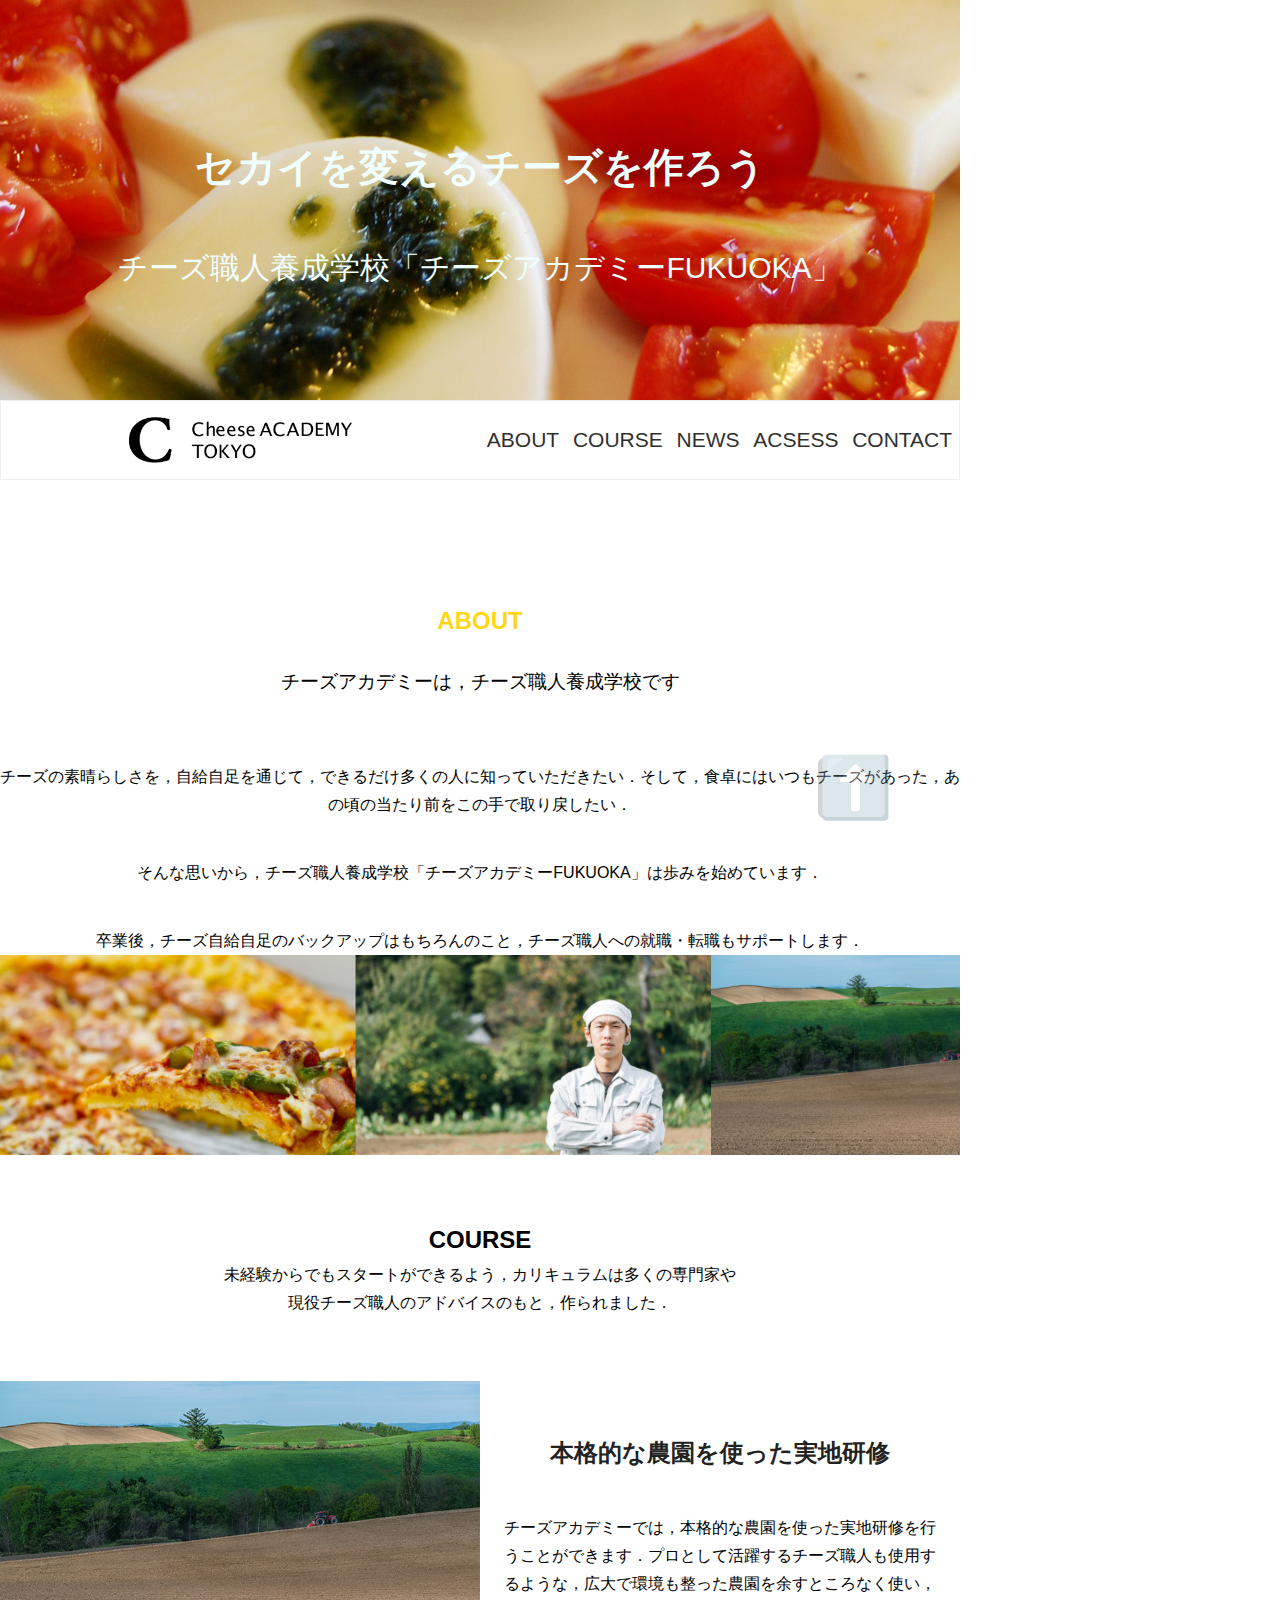
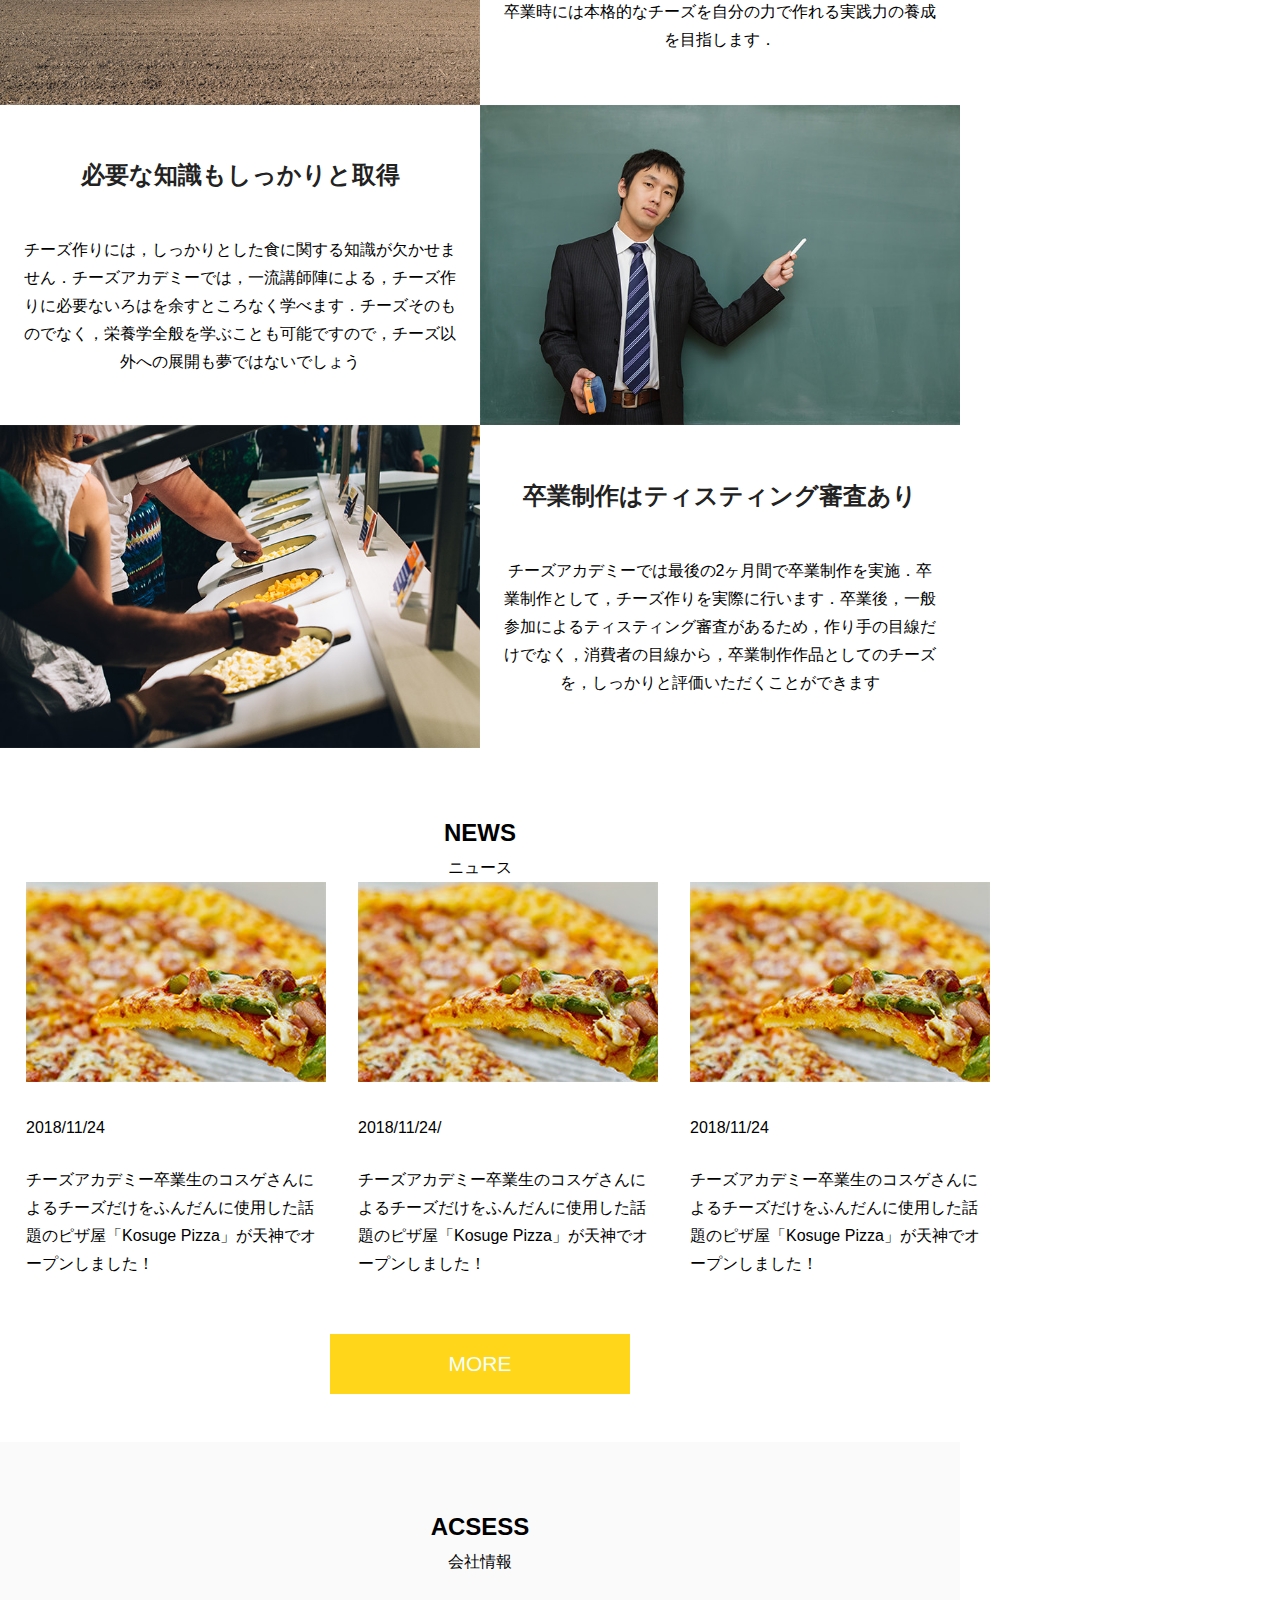
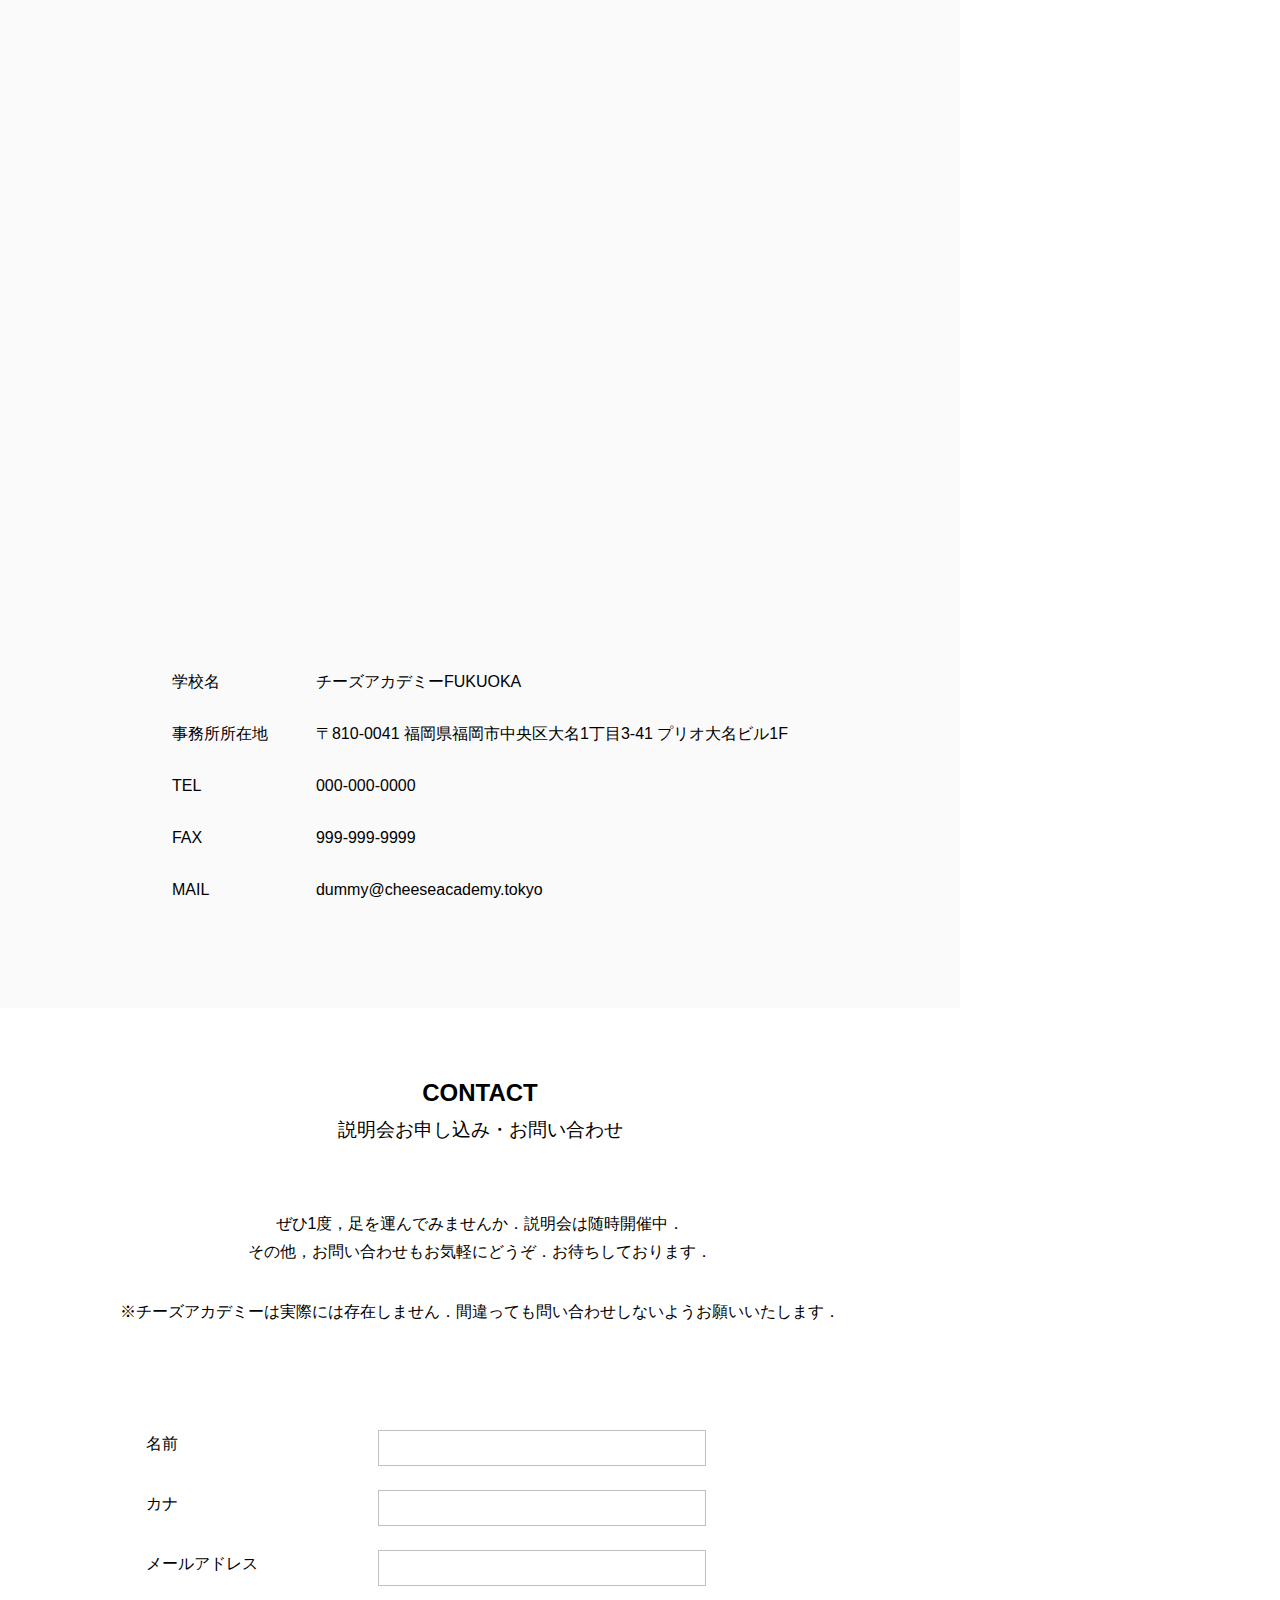
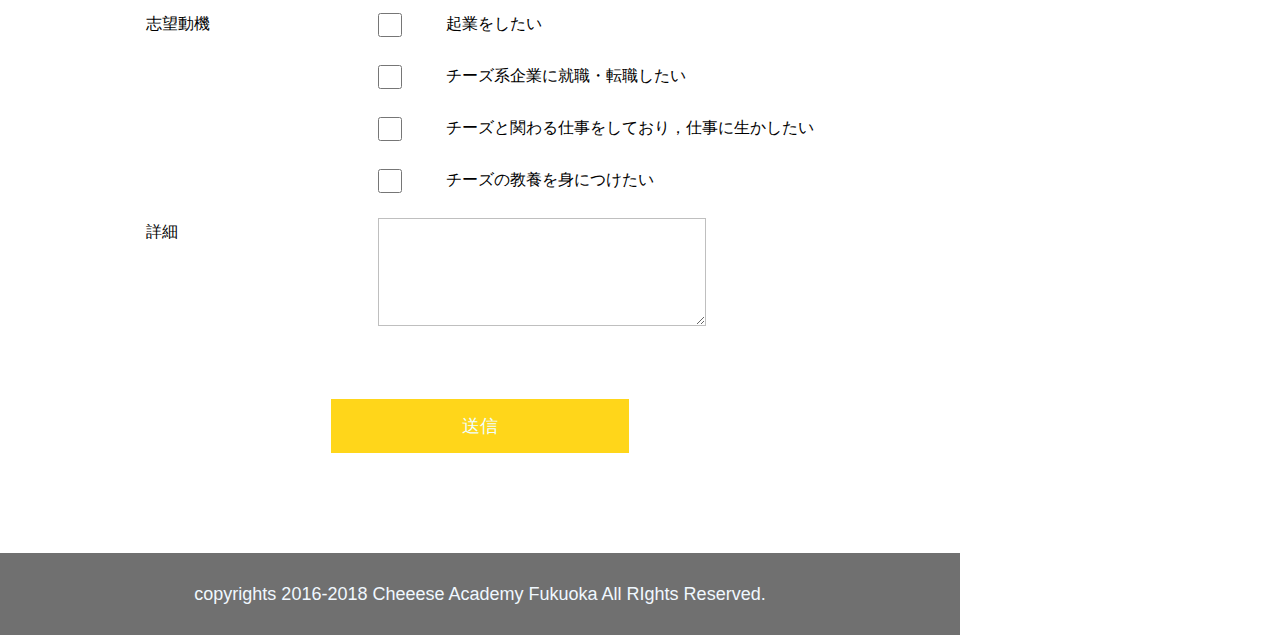
<file: index.html>
<!DOCTYPE html>
<html lang="ja">

<head>
    <meta charset="UTF-8">
    <meta name="viewport" content="width=device-width, initial-scale=1.0">
    <meta http-equiv="X-UA-Compatible" content="ie=edge">
    <title>チーズアカデミー</title>
    <meta name="description" content=“世界を変えるチーズを作ろう。チーズアカデミーは、チーズ職人を養成するための学校です。”>
    <meta property="og:title" content="チーズアカデミー">
    <meta property="og:type" content="website" />
    <meta property="og:url" content="#" />
    <meta property="og:site_name" content="チーズアカデミー" />
    <meta property="og:description" content="世界を変えるチーズを作ろう。チーズアカデミーは、チーズ職人を養成するための学校です。" />
    <meta name="format-detection" content="telephone=no">
    <link rel="canonical" href="#">
    <link rel="stylesheet" type="text/css" href="css/reset.css" />
    <link rel="stylesheet" type="text/css" href="css/sanitize.css" />
    <link rel="stylesheet" type="text/css" href="css/style.css" />
    <!-- あらかじめcssを読み込んでいるので設定しなくてOK-->
</head>

<body>
    <!-- ここから記述しよう -->
    <header id="top">
        <h1>セカイを変えるチーズを作ろう</h1>
        <p>チーズ職人養成学校「チーズアカデミーFUKUOKA」</p>
    </header>
    <main>
        <div class="navi">
            <div class="navi-box">
                <img src="img/header_logo.png" alt="">
            </div>
            <div class="navi-list">
                <a href="#about">ABOUT</a>
                <a href="#course">COURSE</a>
                <a href="#news">NEWS</a>
                <a href="#acsess">ACSESS</a>
                <a href="#contact">CONTACT</a>
            </div>
        </div>
        <div class="about" id="about">
            <h2>ABOUT</h2>
            <h3>チーズアカデミーは，チーズ職人養成学校です</h3>
            <p>チーズの素晴らしさを，自給自足を通じて，できるだけ多くの人に知っていただきたい．そして，食卓にはいつもチーズがあった，あの頃の当たり前をこの手で取り戻したい．</p>
            <p>そんな思いから，チーズ職人養成学校「チーズアカデミーFUKUOKA」は歩みを始めています．</p>
            <p>卒業後，チーズ自給自足のバックアップはもちろんのこと，チーズ職人への就職・転職もサポートします．</p>
            <!-- <div class="about-img">
                <img src="img/about_01.jpg" alt="">
                <img src="img/about_02.jpg" alt="">
                <img src="img/about_03.jpg" alt="">
                <img src="img/about_04.jpg" alt="">
            </div> -->
            <div class="loop_wrap">
                <img src="img/about-image.jpg"><img src="img/about-image.jpg">
            </div>
        </div>
        <div class="course" id="course">
            <h2>COURSE</h2>
            <p>未経験からでもスタートができるよう，カリキュラムは多くの専門家や<br>現役チーズ職人のアドバイスのもと，作られました．</p>
            <div class="course-box">
                <div class="course-contents">
                    <img src="img/course_01.jpg" alt="">
                </div>
                <div class="course-contents">
                    <h3>本格的な農園を使った実地研修</h3>
                    <p>チーズアカデミーでは，本格的な農園を使った実地研修を行うことができます．プロとして活躍するチーズ職人も使用するような，広大で環境も整った農園を余すところなく使い，卒業時には本格的なチーズを自分の力で作れる実践力の養成を目指します．
                    </p>
                </div>
            </div>
            <div class="course-box">
                <div class="course-contents">
                    <h3>必要な知識もしっかりと取得</h3>
                    <p>チーズ作りには，しっかりとした食に関する知識が欠かせません．チーズアカデミーでは，一流講師陣による，チーズ作りに必要ないろはを余すところなく学べます．チーズそのものでなく，栄養学全般を学ぶことも可能ですので，チーズ以外への展開も夢ではないでしょう
                    </p>
                </div>
                <div class="course-contents">
                    <img src="img/course_02.jpg" alt="">
                </div>
            </div>
            <div class="course-box">
                <div class="course-contents">
                    <img src="img/course_03.jpg" alt="">
                </div>
                <div class="course-contents">
                    <h3>卒業制作はティスティング審査あり</h3>
                    <p>チーズアカデミーでは最後の2ヶ月間で卒業制作を実施．卒業制作として，チーズ作りを実際に行います．卒業後，一般参加によるティスティング審査があるため，作り手の目線だけでなく，消費者の目線から，卒業制作作品としてのチーズを，しっかりと評価いただくことができます
                    </p>
                </div>
            </div>
        </div>
        <div class="news" id="news">
            <h2>NEWS</h2>
            <p>ニュース</p>
            <div class="news-box">
                <div class="news-contents">
                    <img src="img/news_img.jpg" alt="">
                    <p class="days">2018/11/24</p>
                    <p>チーズアカデミー卒業生のコスゲさんによるチーズだけをふんだんに使用した話題のピザ屋「Kosuge Pizza」が天神でオープンしました！</p>
                </div>
                <div class="news-contents">
                    <img src="img/news_img.jpg" alt="">
                    <p class="days">2018/11/24/</p>
                    <p>チーズアカデミー卒業生のコスゲさんによるチーズだけをふんだんに使用した話題のピザ屋「Kosuge Pizza」が天神でオープンしました！</p>
                </div>
                <div class="news-contents">
                    <img src="img/news_img.jpg" alt="">
                    <p class="days">2018/11/24</p>
                    <p>チーズアカデミー卒業生のコスゲさんによるチーズだけをふんだんに使用した話題のピザ屋「Kosuge Pizza」が天神でオープンしました！</p>
                </div>
            </div>
            <button><a href="#">MORE</a></button>
        </div>
        <div class="acsess" id="acsess">
            <h2>ACSESS</h2>
            <p>会社情報</p>
            <iframe src="https://www.google.com/maps/embed?pb=!1m18!1m12!1m3!1d207.73210140543006!2d130.39446665703738!3d33.5867840575868!2m3!1f0!2f0!3f0!3m2!1i1024!2i768!4f13.1!3m3!1m2!1s0x354191aa0929fbdf%3A0xd5e535b27b5236c6!2z44K444O844K644Ki44Kr44OH44Of44O856aP5bKh77yP6LW35qWt5a6244O744Ko44Oz44K444OL44Ki6aSK5oiQ5a2m5qCh77yI44OX44Ot44Kw44Op44Of44Oz44Kw77yJ!5e0!3m2!1sja!2sjp!4v1604044523506!5m2!1sja!2sjp"
                width="960" height="540" frameborder="0" style="border:0;" allowfullscreen="" aria-hidden="false" tabindex="0"></iframe>
            <table>
                <tr align="left">
                    <td>学校名</td>
                    <td>チーズアカデミーFUKUOKA</td>
                </tr>
                <tr align="left">
                    <td>事務所所在地</td>
                    <td>〒810-0041 福岡県福岡市中央区大名1丁目3-41 プリオ大名ビル1F</td>
                </tr>
                <tr align="left">
                    <td>TEL</td>
                    <td>000-000-0000</td>
                </tr>
                <tr align="left">
                    <td>FAX</td>
                    <td>999-999-9999</td>
                </tr>
                <tr align="left">
                    <td>MAIL</td>
                    <td>dummy@cheeseacademy.tokyo</td>
                </tr>
            </table>
        </div>
        <div class="contact" id="contact">
            <h2>CONTACT</h2>
            <h3>説明会お申し込み・お問い合わせ</h3>
            <p>ぜひ1度，足を運んでみませんか．説明会は随時開催中．<br> その他，お問い合わせもお気軽にどうぞ．お待ちしております．</p>
            <p>※チーズアカデミーは実際には存在しません．間違っても問い合わせしないようお願いいたします．</p>
            <form action="">
                <table>
                    <tr align="left">
                        <td>名前</td>
                        <td><input type="text"></td>
                    </tr align="left">
                    <tr align="left">
                        <td>カナ</td>
                        <td><input type="text"></td>
                    </tr align="left">
                    <tr align="left">
                        <td>メールアドレス</td>
                        <td><input type="mail"></td>
                    </tr>
                    <tr align="left">
                        <td>志望動機</td>
                        <td class="checkbox">
                            <div class="check-menu"><input type="checkbox" name="why" id="1">
                                <label for="1">起業をしたい</label><br></div>
                            <div class="check-menu">
                                <input type="checkbox" name="why" id="2">
                                <label for="2">チーズ系企業に就職・転職したい</label><br>
                            </div>
                            <div class="check-menu">
                                <input type="checkbox" name="why" id="3">
                                <label for="3">チーズと関わる仕事をしており，仕事に生かしたい</label><br>
                            </div>

                            <input type="checkbox" name="why" id="4">
                            <label for="4">チーズの教養を身につけたい</label>
                        </td>
                    </tr>
                    <tr align="left" valign="top">
                        <td>詳細</td>
                        <td class="details">

                            <textarea name="" id="" cols="30" rows="10"></textarea>
                        </td>
                    </tr>
                </table>
                <button type="submit"><a href="オリジナルチーズ/index.html">送信</a></button>


            </form>
        </div>
        <div class="go-top">
            <a href="#top">⬆️</a>
        </div>
    </main>
    <footer>
        <p>copyrights 2016-2018 Cheeese Academy Fukuoka All RIghts Reserved.</p>
    </footer>

</body>

</html>
</file>
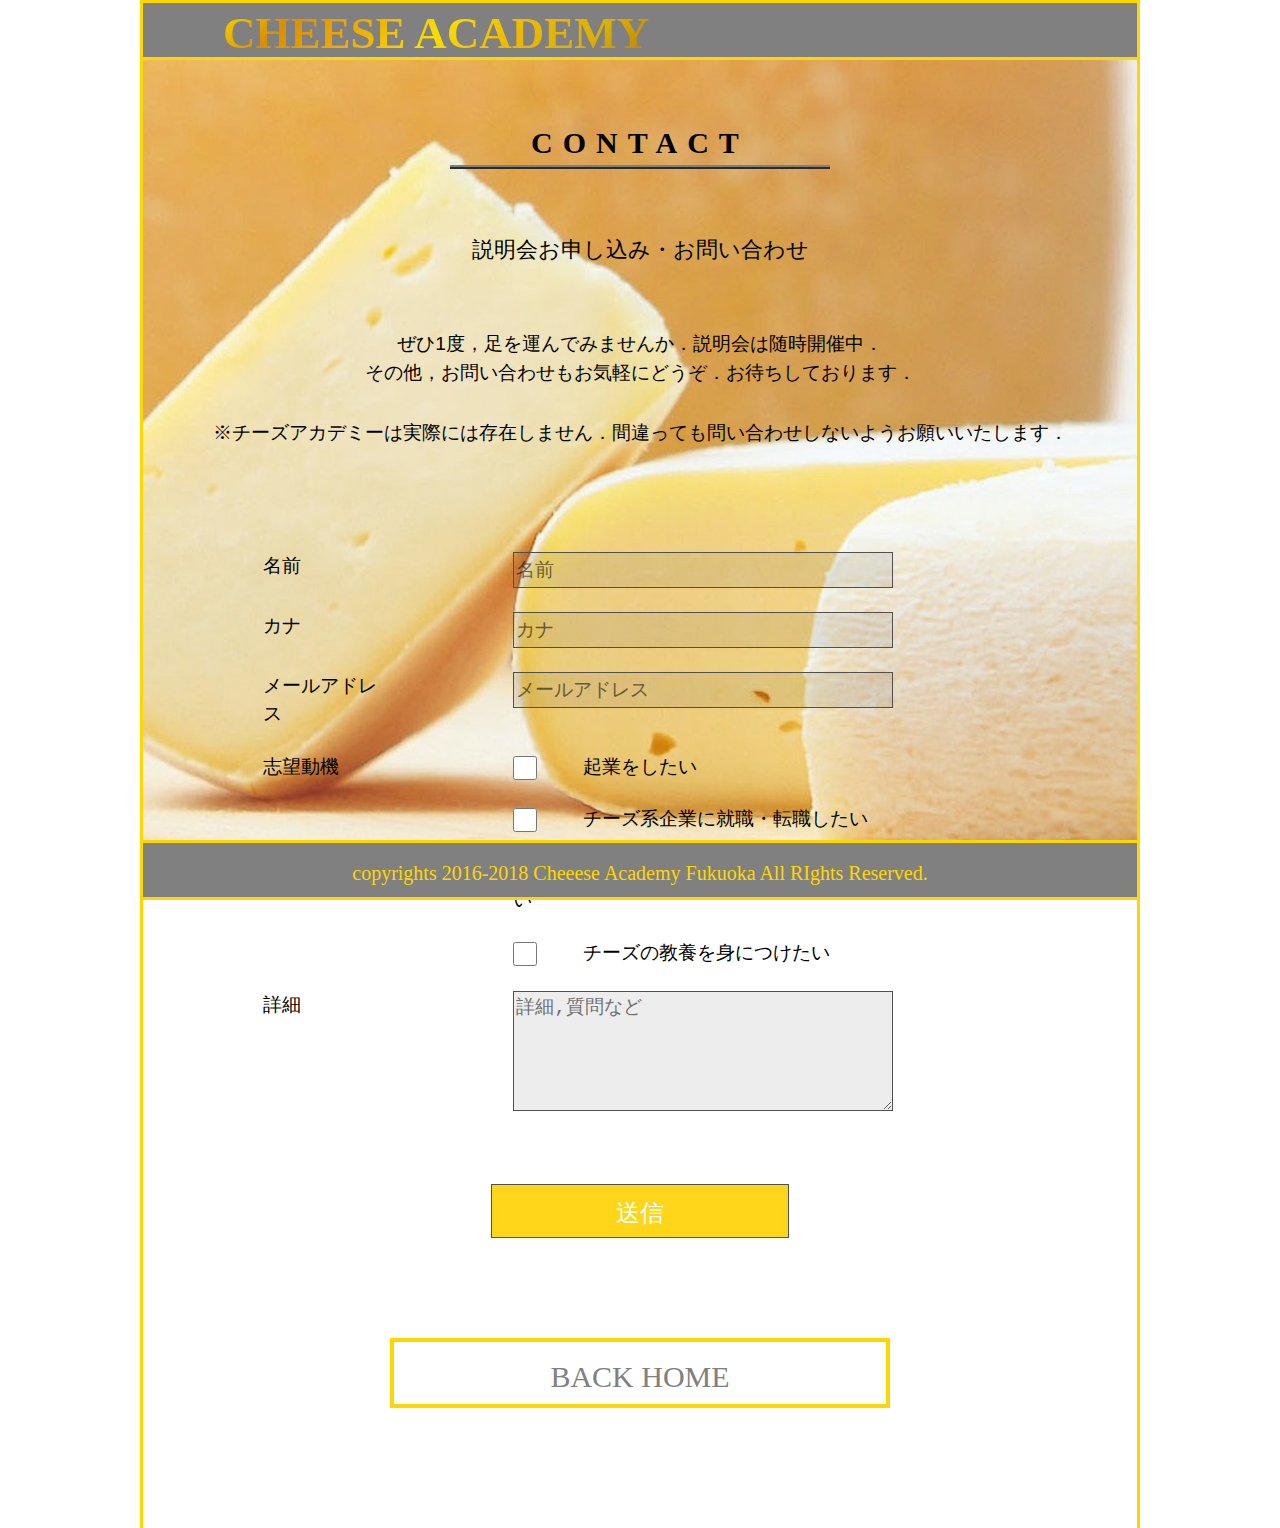
<file: オリジナルチーズ/contact.html>
<!DOCTYPE html>
<html lang="ja">

<head>
    <meta charset="UTF-8">
    <meta name="viewport" content="width=device-width, initial-scale=1.0">
    <meta http-equiv="X-UA-Compatible" content="ie=edge">
    <title>チーズアカデミー</title>
    <meta name="description" content=“世界を変えるチーズを作ろう。チーズアカデミーは、チーズ職人を養成するための学校です。”>
    <meta property="og:title" content="チーズアカデミー">
    <meta property="og:type" content="website" />
    <meta property="og:url" content="#" />
    <meta property="og:site_name" content="チーズアカデミー" />
    <meta property="og:description" content="世界を変えるチーズを作ろう。チーズアカデミーは、チーズ職人を養成するための学校です。" />
    <meta name="format-detection" content="telephone=no">
    <link rel="canonical" href="#">
    <link rel="stylesheet" type="text/css" href="css/reset.css" />
    <link rel="stylesheet" type="text/css" href="css/sanitize.css" />
    <link rel="stylesheet" type="text/css" href="css/contact.css" />
</head>

<body>
    <header>
        <div class="header-top">
            <h2>CHEESE ACADEMY</h2>
        </div>
    </header>
    <main>
        <div class="contact" id="contact">
            <h2>CONTACT</h2>
            <h3>説明会お申し込み・お問い合わせ</h3>
            <p>ぜひ1度，足を運んでみませんか．説明会は随時開催中．<br> その他，お問い合わせもお気軽にどうぞ．お待ちしております．</p>
            <p>※チーズアカデミーは実際には存在しません．間違っても問い合わせしないようお願いいたします．</p>
            <form action="">
                <table>
                    <tr align="left">
                        <td>名前</td>
                        <td><input type="text" placeholder="名前"></td>
                    </tr align="left">
                    <tr align="left">
                        <td>カナ</td>
                        <td><input type="text" placeholder="カナ"></td>
                    </tr align="left">
                    <tr align="left">
                        <td>メールアドレス</td>
                        <td><input type="mail" placeholder="メールアドレス"></td>
                    </tr>
                    <tr align="left">
                        <td>志望動機</td>
                        <td class="checkbox">
                            <div class="check-menu"><input type="checkbox" name="why" id="1">
                                <label for="1">起業をしたい</label><br></div>
                            <div class="check-menu">
                                <input type="checkbox" name="why" id="2">
                                <label for="2">チーズ系企業に就職・転職したい</label><br>
                            </div>
                            <div class="check-menu">
                                <input type="checkbox" name="why" id="3">
                                <label for="3">チーズと関わる仕事をしており，仕事に生かしたい</label><br>
                            </div>

                            <input type="checkbox" name="why" id="4">
                            <label for="4">チーズの教養を身につけたい</label>
                        </td>
                    </tr>
                    <tr align="left" valign="top">
                        <td>詳細</td>
                        <td class="details">

                            <textarea name="" id="" cols="30" rows="10" placeholder="詳細,質問など"></textarea>
                        </td>
                    </tr>
                </table>
                <button type="submit"><a href="game-title.html">送信</a></button>


            </form>
        </div>
        <div class="back-home">
            <a href="index.html">BACK HOME</a>
        </div>
    </main>
    <footer>
        <p>copyrights 2016-2018 Cheeese Academy Fukuoka All RIghts Reserved.</p>
    </footer>
</body>

</html>
</file>
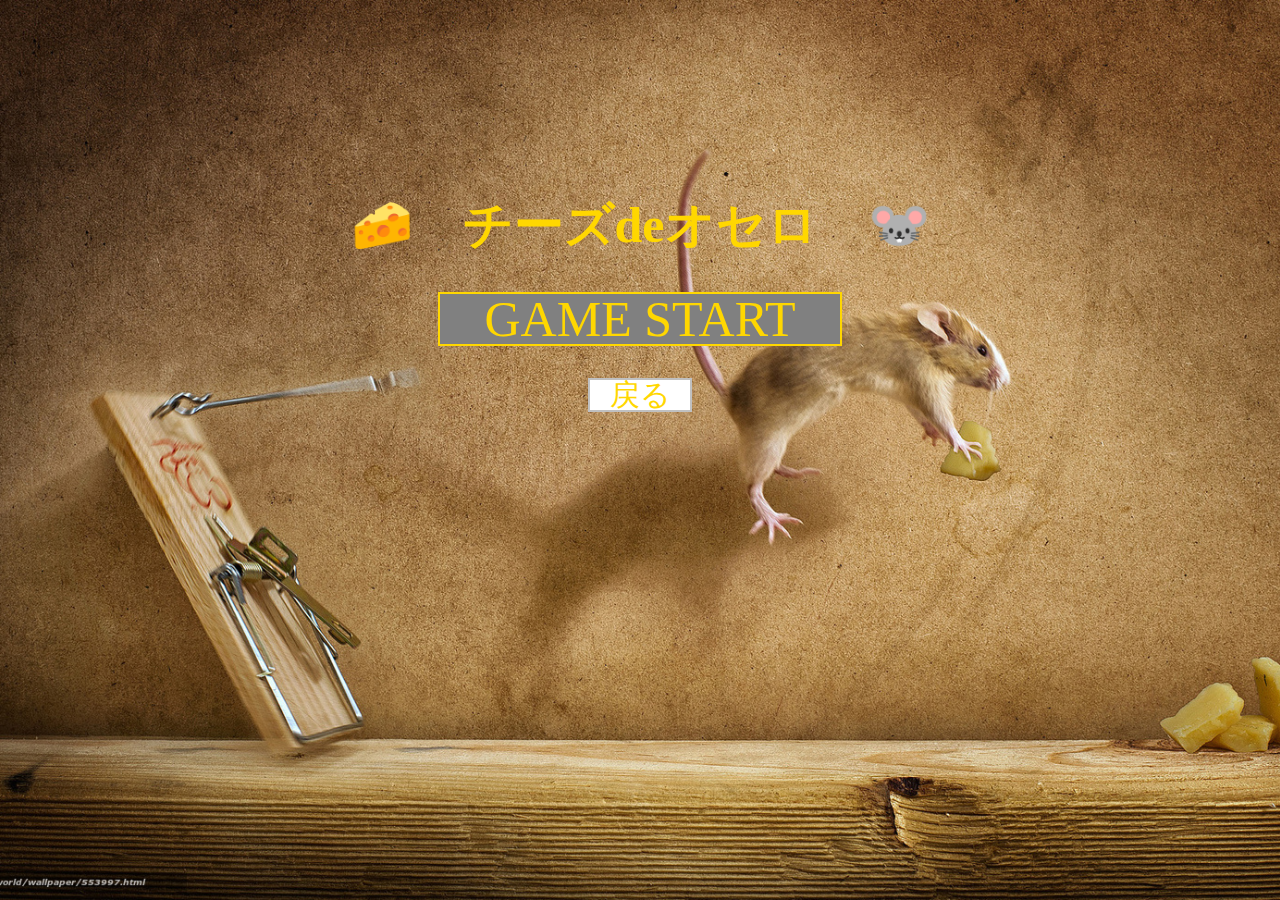
<file: オリジナルチーズ/game-title.html>
<!DOCTYPE html>
<html lang="ja">

<head>
    <meta charset="UTF-8">
    <meta name="viewport" content="width=device-width, initial-scale=1.0">
    <title>🧀　チーズdeオセロ　🐭</title>
    <link rel="stylesheet" href="css/game-title.css">
</head>

<body>
    <h1>🧀　チーズdeオセロ　🐭</h1>
    <p></p>
    <div class="start"><a href="game.html">GAME START</a></div>
    <div class="back-home"><a href="index.html">戻る</a></div>

</body>

</html>
</file>
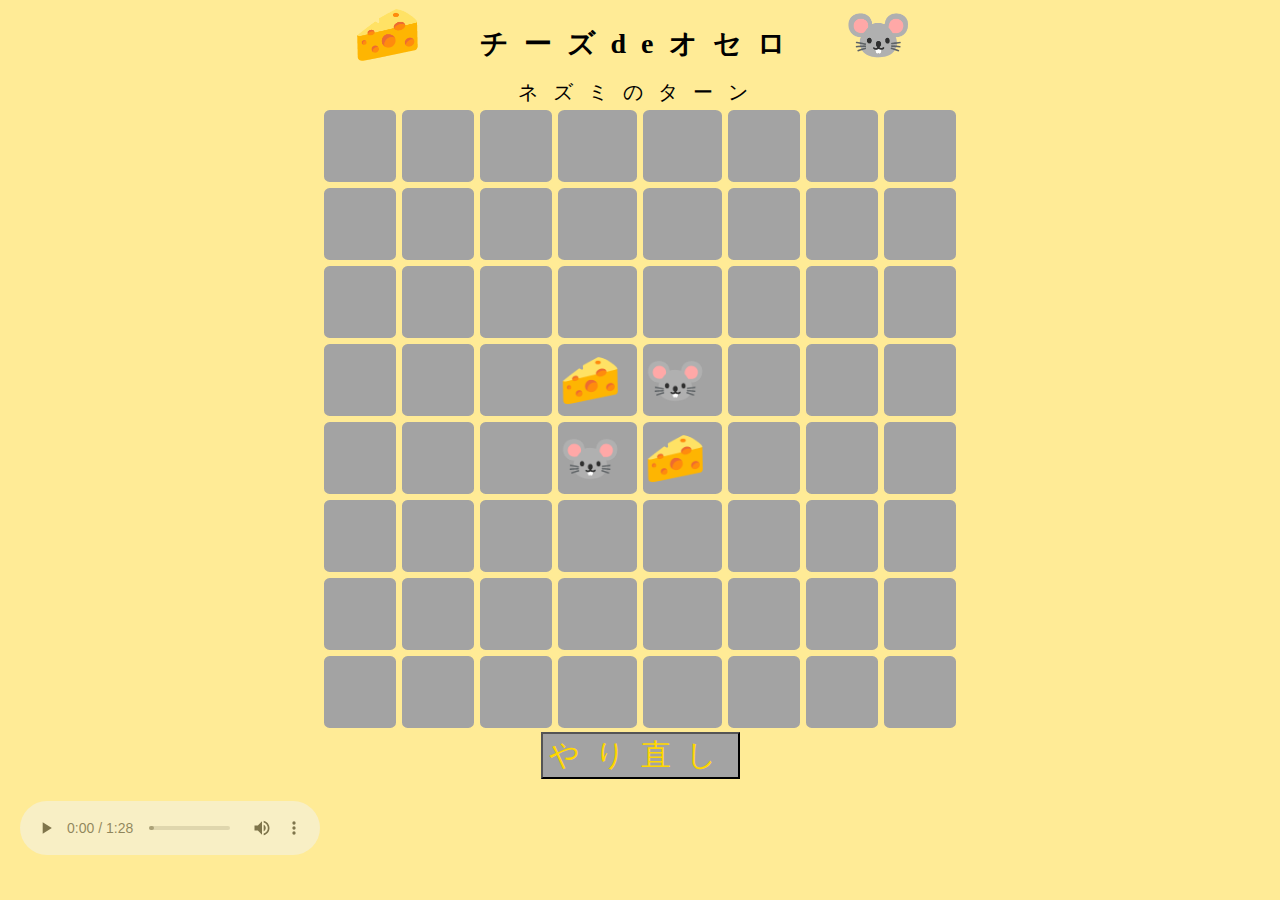
<file: オリジナルチーズ/game.html>
<!DOCTYPE html>
<html lang="ja">
<meta http-equiv="content-type" charset="utf-8">
<html>

<head>
    <title>チーズdeオセロ</title>
    <style type="text/css">
        * {
            margin: auto;
            text-align: center;
            font-size: 20px;
            letter-spacing: 15px;
            background: rgb(255, 235, 150);
        }
        
        h1 {
            font-size: 28px;
            margin: 5px 0px;
            line-height: 60px;
        }
        
        span {
            font-size: 55px;
        }
        
        #field td {
            margin-top: 10px;
            border: 2px solid rgb(255, 235, 150);
            width: 70px;
            height: 70px;
            background-color: rgb(163, 163, 163);
            table-layout: fixed;
            font-size: 50px;
            line-height: 70px;
            border-radius: 10%;
            margin: 0 auto;
        }
        
        button {
            margin: 0 auto;
            font-size: 30px;
            background-color: rgb(163, 163, 163);
            color: rgba(255, 215, 0, 1);
        }
        
        figure {
            position: fixed;
            bottom: 2em;
            left: 1rem;
            opacity: 0.5;
        }
    </style>

</head>

<body>

    <h1><span>🧀</span>　チーズdeオセロ　<span>🐭</span></h1>
    <!- ターンの表示 ->
    <p id="view_tarn"></p>
    <!- 盤面 ->
    <table id="field"></table>
    <!- 初期化ボタン ->
    <button type="button" id="ban_init" onclick="ban_init()">やり直し</button>
    <figure>
        <figcaption></figcaption>
        <audio controls loop src="img2/Blue_Bullets.mp3">
            <code>audio</code> element.
    </audio>
    </figure>


    <script type="text/javascript">
        // 初期画面起動時
        // 初期変数定義
        var turn = 0 // ターン 1:ネズミ、-1:チーズ
            // 盤面の状況を二次元配列で定義
        var ban_ar = new Array(8)
        for (var x = 0; x < ban_ar.length; x++) {
            ban_ar[x] = new Array(8)
        }

        // HTMLで定義したテーブルを取得
        var ban = document.getElementById('field')

        // 取得したテーブルに盤面生成
        ban_new()

        // 盤面を初期化する
        ban_init()

        // クリックした時に実行されるイベント
        for (var x = 0; x < 8; x++) {
            for (var y = 0; y < 8; y++) {
                var select_cell = ban.rows[x].cells[y];
                select_cell.onclick = function() {
                    // クリックされた場所に石がない場合は、その場所にターン側の石が置けるかチェックし
                    // 置ける場合は、盤面を更新。相手のターンへ移る
                    if (ban_ar[this.parentNode.rowIndex][this.cellIndex] == 0) {
                        if (check_reverse(this.parentNode.rowIndex, this.cellIndex) > 0) {
                            ban_set()
                            cheng_turn()
                        }
                    }
                }
            }
        }

        // テーブルで盤面を作成する処理
        function ban_new() {
            for (var x = 0; x < 8; x++) {
                var tr = document.createElement("tr")
                ban.appendChild(tr)
                for (var y = 0; y < 8; y++) {
                    var td = document.createElement("td")
                    tr.appendChild(td)
                }
            }
        };

        // 盤面を初期化する処理
        function ban_init() {
            // 全てをクリア
            for (var x = 0; x < 8; x++) {
                for (var y = 0; y < 8; y++) {
                    ban_ar[x][y] = 0
                }
            }
            // 初期状態では、真ん中に白黒を配列
            ban_ar[3][3] = -1
            ban_ar[4][3] = 1
            ban_ar[3][4] = 1
            ban_ar[4][4] = -1
            ban_set()

            // ターンも初期化
            turn = 0
            cheng_turn()
        };

        // 盤面状況(配列)を実際の盤面へ反映させる処理
        function ban_set() {
            var stone = ""
            for (var x = 0; x < 8; x++) {
                for (var y = 0; y < 8; y++) {
                    switch (ban_ar[x][y]) {
                        case 0:
                            stone = ""
                            break;
                        case -1:
                            stone = "🧀"
                            break;
                        case 1:
                            stone = "🐭"
                            break;
                    }
                    ban.rows[x].cells[y].innerText = stone;
                }
            }
            return true
        };

        // ターンを変更する処理
        function cheng_turn() {
            var tarn_msg = document.getElementById('view_tarn')
            if (turn == 0) {
                // 0は最初として、メッセージのみで処理終了
                turn = 1
                tarn_msg.textContent = "ネズミのターン"
                return
            }
            // ターンを変更
            turn = turn * -1
                // ターンを交代して、置けるところがあるか確認する
                // 現状の配置をバックアップ
            var ban_bak = new Array(8)
            var check_reverse_cnt = 0
            for (var i = 0; i < ban_ar.length; i++) {
                ban_bak[i] = new Array(8)
            }
            for (var x = 0; x < 8; x++) {
                for (var y = 0; y < 8; y++) {
                    ban_bak[x][y] = ban_ar[x][y]
                }
            }

            // 左端からすべてのマスの確認を行う
            var white_cnt = 0
            var black_cnt = 0
            for (var x = 0; x < 8; x++) {
                for (var y = 0; y < 8; y++) {
                    // 空白マスのみおけるのでチェック
                    // それ以外は石の数を加算
                    switch (ban_ar[x][y]) {
                        case 0:
                            check_reverse_cnt = check_reverse_cnt + check_reverse(x, y)
                                // バックアップから元に戻す
                            for (var i = 0; i < 8; i++) {
                                for (var ii = 0; ii < 8; ii++) {
                                    ban_ar[i][ii] = ban_bak[i][ii]
                                }
                            }
                            break;
                        case -1:
                            white_cnt++
                            break
                        case 1:
                            black_cnt++
                            break
                    }
                }
            }
            // 白と黒の合計が8*8=64の場合は処理終了
            if (white_cnt + black_cnt == 64 || white_cnt == 0 || black_cnt == 0) {
                if (white_cnt == black_cnt) {
                    alert("ネズミは諦めました。")
                } else if (white_cnt > black_cnt) {
                    alert("ネズミ：" + black_cnt + "対、チーズ：" + white_cnt + "です。ネズミは罠にかかりました")
                } else {
                    alert("ネズミ：" + black_cnt + "対、チーズ：" + white_cnt + "です。ネズミはチーズをゲットしました。")
                }

            } else {
                // 置ける場所がない場合は、ターンを相手に戻す
                if (check_reverse_cnt == 0) {
                    switch (turn) {
                        case -1:
                            alert("チーズの置ける場所がありません。続けてネズミの番となります。")
                            turn = turn * -1
                            break;
                        case 1:
                            alert("ネズミの置ける場所がありません。続けてチーズの番となります。")
                            turn = turn * -1
                            break;
                    }
                }
            }

            // ターンを表示する
            switch (turn) {
                case -1:
                    tarn_msg.textContent = "チーズのターン";
                    break;
                case 1:
                    tarn_msg.textContent = "ネズミのターン";
                    break;
            }
        };

        // 指定したセルにターン側の石が置けるか確認
        function check_reverse(row_index, cell_indx) {
            var reverse_cnt = 0
                // 各方向へリーバース出来るか確認
            reverse_cnt = reverse_cnt + line_reverse(row_index, cell_indx, -1, 0) //上
            reverse_cnt = reverse_cnt + line_reverse(row_index, cell_indx, -1, 1) //右上
            reverse_cnt = reverse_cnt + line_reverse(row_index, cell_indx, 0, 1) //右
            reverse_cnt = reverse_cnt + line_reverse(row_index, cell_indx, 1, 1) //右下
            reverse_cnt = reverse_cnt + line_reverse(row_index, cell_indx, 1, 0) //下
            reverse_cnt = reverse_cnt + line_reverse(row_index, cell_indx, 1, -1) //左下
            reverse_cnt = reverse_cnt + line_reverse(row_index, cell_indx, 0, -1) //左
            reverse_cnt = reverse_cnt + line_reverse(row_index, cell_indx, -1, -1) //左上

            return reverse_cnt
        }

        // 指定したセルから指定した方向へreverseを行う
        function line_reverse(row_index, cell_indx, add_x, add_y) {
            // 最初に今の盤状況を退避する
            var ban_bak = new Array(8)
            for (var i = 0; i < ban_ar.length; i++) {
                ban_bak[i] = new Array(8)
            }
            for (var x = 0; x < 8; x++) {
                for (var y = 0; y < 8; y++) {
                    ban_bak[x][y] = ban_ar[x][y]
                }
            }
            var line_reverse_cnt = 0 // 裏返した数
            var turn_flg = 0 // 自分の色の石があるのか
            var xx = row_index // 指定したセルの位置(行)
            var yy = cell_indx // 指定したセルの位置(列)
                // 指定したセルから指定された方向へ移動し
                // 完了条件になるまで石を裏返す
            while (true) {
                xx = xx + add_x
                yy = yy + add_y
                    // 盤の端に到達したら抜ける
                if (xx < 0 || xx > 7 || yy < 0 || yy > 7) {
                    break;
                }
                // 移動先のセルに石がなかったら抜ける
                if (ban_ar[xx][yy] == 0) {
                    break;
                }
                // 移動先のセルが自分自身であれば、石があった事を判定し抜ける
                if (ban_ar[xx][yy] == turn) {
                    turn_flg = 1
                    break;
                }
                // 上記以外は相手の石で有るので、裏返して裏返した件数を加算
                ban_ar[xx][yy] = ban_ar[xx][yy] * -1
                line_reverse_cnt++
            }
            // 裏返しを行ったが、移動先に自分の石がなかった場合は元に戻す
            if (line_reverse_cnt > 0) {
                if (turn_flg == 0) {
                    for (var i = 0; i < 8; i++) {
                        for (var ii = 0; ii < 8; ii++) {
                            ban_ar[i][ii] = ban_bak[i][ii]
                            line_reverse_cnt = 0
                        }
                    }
                } else {
                    // ちゃんと裏返しが出来たら、置いた所に自分の石を置く
                    ban_ar[row_index][cell_indx] = turn
                }
            }

            // 最後に裏返しを行った件数を戻す
            return line_reverse_cnt
        }
    </script>
</body>

</html>
</file>
<file: css/sanitize.css>
/*! sanitize.css v4.0.0 | CC0 License | github.com/10up/sanitize.css */

/* Display definitions
   ========================================================================== */

/**
 * Add the correct display in IE 9-.
 * 1. Add the correct display in Edge, IE, and Firefox.
 * 2. Add the correct display in IE.
 */

article,
aside,
details, /* 1 */
figcaption,
figure,
footer,
header,
main, /* 2 */
menu,
nav,
section,
summary { /* 1 */
	display: block;
}

/**
 * Add the correct display in IE 9-.
 */

audio,
canvas,
progress,
video {
	display: inline-block;
}

/**
 * Add the correct display in iOS 4-7.
 */

audio:not([controls]) {
	display: none;
	height: 0;
}

/**
 * Add the correct display in IE 10-.
 * 1. Add the correct display in IE.
 */

template, /* 1 */
[hidden] {
	display: none;
}

/* Elements of HTML (https://www.w3.org/TR/html5/semantics.html)
   ========================================================================== */

/**
 * 1. Remove repeating backgrounds in all browsers (opinionated).
 * 2. Add box sizing inheritence in all browsers (opinionated).
 */

*,
::before,
::after {
	background-repeat: no-repeat; /* 1 */
	box-sizing: inherit; /* 2 */
}

/**
 * 1. Add text decoration inheritance in all browsers (opinionated).
 * 2. Add vertical alignment inheritence in all browsers (opinionated).
 */

::before,
::after {
	text-decoration: inherit; /* 1 */
	vertical-align: inherit; /* 2 */
}

/**
 * 1. Add border box sizing in all browsers (opinionated).
 * 2. Add the default cursor in all browsers (opinionated).
 * 3. Add a flattened line height in all browsers (opinionated).
 * 4. Prevent font size adjustments after orientation changes in IE and iOS.
 */

html {
	box-sizing: border-box; /* 1 */
	cursor: default; /* 2 */
	font-family: sans-serif; /* 3 */
	line-height: 1.5; /* 3 */
	-ms-text-size-adjust: 100%; /* 4 */
	-webkit-text-size-adjust: 100%; /* 5 */
}

/* Sections (https://www.w3.org/TR/html5/sections.html)
   ========================================================================== */

/**
 * Remove the margin in all browsers (opinionated).
 */

body {
	margin: 0;
}

/**
 * Correct the font sizes and margins on `h1` elements within
 * `section` and `article` contexts in Chrome, Firefox, and Safari.
 */

h1 {
	font-size: 2em;
	margin: .67em 0;
}

/* Grouping content (https://www.w3.org/TR/html5/grouping-content.html)
   ========================================================================== */

/**
 * 1. Correct font sizing inheritance and scaling in all browsers.
 * 2. Correct the odd `em` font sizing in all browsers.
 */

code,
kbd,
pre,
samp {
	font-family: monospace, monospace; /* 1 */
	font-size: 1em; /* 2 */
}

/**
 * 1. Correct the height in Firefox.
 * 2. Add visible overflow in Edge and IE.
 */

hr {
	height: 0; /* 1 */
	overflow: visible; /* 2 */
}

/**
 * Remove the list style on navigation lists in all browsers (opinionated).
 */

nav ol,
nav ul {
	list-style: none;
}

/* Text-level semantics
   ========================================================================== */

/**
 * 1. Add a bordered underline effect in all browsers.
 * 2. Remove text decoration in Firefox 40+.
 */

abbr[title] {
	border-bottom: 1px dotted; /* 1 */
	text-decoration: none; /* 2 */
}

/**
 * Prevent the duplicate application of `bolder` by the next rule in Safari 6.
 */

b,
strong {
	font-weight: inherit;
}

/**
 * Add the correct font weight in Chrome, Edge, and Safari.
 */

b,
strong {
	font-weight: bolder;
}

/**
 * Add the correct font style in Android 4.3-.
 */

dfn {
	font-style: italic;
}

/**
 * Add the correct colors in IE 9-.
 */

mark {
	background-color: #ffff00;
	color: #000000;
}

/**
 * Add the correct vertical alignment in Chrome, Firefox, and Opera.
 */

progress {
	vertical-align: baseline;
}

/**
 * Correct the font size in all browsers.
 */

small {
	font-size: 83.3333%;
}

/**
 * Change the positioning on superscript and subscript elements
 * in all browsers (opinionated).
 * 1. Correct the font size in all browsers.
 */

sub,
sup {
	font-size: 83.3333%; /* 1 */
	line-height: 0;
	position: relative;
	vertical-align: baseline;
}

sub {
	bottom: -.25em;
}

sup {
	top: -.5em;
}

/*
 * Remove the text shadow on text selections (opinionated).
 * 1. Restore the coloring undone by defining the text shadow (opinionated).
 */

::-moz-selection {
	background-color: #b3d4fc; /* 1 */
	color: #000000; /* 1 */
	text-shadow: none;
}

::selection {
	background-color: #b3d4fc; /* 1 */
	color: #000000; /* 1 */
	text-shadow: none;
}

/* Embedded content (https://www.w3.org/TR/html5/embedded-content-0.html)
   ========================================================================== */

/*
 * Change the alignment on media elements in all browers (opinionated).
 */

audio,
canvas,
iframe,
img,
svg,
video {
	vertical-align: middle;
}

/**
 * Remove the border on images inside links in IE 10-.
 */

img {
	border-style: none;
}

/**
 * Change the fill color to match the text color in all browsers (opinionated).
 */

svg {
	fill: currentColor;
}

/**
 * Hide the overflow in IE.
 */

svg:not(:root) {
	overflow: hidden;
}

/* Links (https://www.w3.org/TR/html5/links.html#links)
   ========================================================================== */

/**
 * 1. Remove the gray background on active links in IE 10.
 * 2. Remove the gaps in underlines in iOS 8+ and Safari 8+.
 */

a {
	background-color: transparent; /* 1 */
	-webkit-text-decoration-skip: objects; /* 2 */
}

/**
 * Remove the outline when hovering in all browsers (opinionated.
 */

:hover {
	outline-width: 0;
}

/* Tabular data (https://www.w3.org/TR/html5/tabular-data.html)
   ========================================================================== */

/*
 * Remove border spacing in all browsers (opinionated).
 */

table {
	border-collapse: collapse;
	border-spacing: 0;
}

/* transform-style:  (https://www.w3.org/TR/html5/forms.html)
   ========================================================================== */

/**
 * 1. Remove the default styling in all browsers (opinionated).
 * 3. Remove the margin in Firefox and Safari.
 */

button,
input,
select,
textarea {
	background-color: transparent; /* 1 */
	border-style: none; /* 1 */
	color: inherit; /* 1 */
	font-size: 1em; /* 1 */
	margin: 0; /* 3 */
}

/**
 * Correct the overflow in IE.
 * 1. Correct the overflow in Edge.
 */

button,
input { /* 1 */
	overflow: visible;
}

/**
 * Remove the inheritance in Edge, Firefox, and IE.
 * 1. Remove the inheritance in Firefox.
 */

button,
select { /* 1 */
	text-transform: none;
}

/**
 * 1. Prevent the WebKit bug where (2) destroys native `audio` and `video`
 *    controls in Android 4.
 * 2. Correct the inability to style clickable types in iOS and Safari.
 */

button,
html [type="button"], /* 1 */
[type="reset"],
[type="submit"] {
	-webkit-appearance: button; /* 2 */
}

/**
 * Remove the inner border and padding in Firefox.
 */

::-moz-focus-inner {
	border-style: none;
	padding: 0;
}

/**
 * Correct the focus styles unset by the previous rule.
 */

:-moz-focusring {
	outline: 1px dotted ButtonText;
}

/**
 * Correct the border, margin, and padding in all browsers.
 */

fieldset {
	border: 1px solid #c0c0c0;
	margin: 0 2px;
	padding: .35em .625em .75em;
}

/**
 * 1. Correct the text wrapping in Edge and IE.
 * 2. Remove the padding so developers are not caught out when they zero out
 *    `fieldset` elements in all browsers.
 */

legend {
	display: table; /* 1 */
	max-width: 100%; /* 1 */
	padding: 0; /* 2 */
	white-space: normal; /* 1 */
}

/**
 * 1. Remove the vertical scrollbar in IE.
 * 2. Change the resize direction on textareas in all browsers (opinionated).
 */

textarea {
	overflow: auto; /* 1 */
	resize: vertical; /* 2 */
}

/**
 * Remove the padding in IE 10-.
 */

[type="checkbox"],
[type="radio"] {
	padding: 0;
}

/**
 * Correct the cursor style on increment and decrement buttons in Chrome.
 */

::-webkit-inner-spin-button,
::-webkit-outer-spin-button {
	height: auto;
}

/**
 * 1. Correct the odd appearance in Chrome and Safari.
 * 2. Correct the outline style in Safari.
 */

[type="search"] {
	-webkit-appearance: textfield; /* 1 */
	outline-offset: -2px; /* 2 */
}

/**
 * Remove the inner padding and cancel buttons in Chrome and Safari for OS X.
 */

::-webkit-search-cancel-button,
::-webkit-search-decoration {
	-webkit-appearance: none;
}

/**
 * Correct the text style on placeholders in Chrome, Edge, and Safari.
 */

::-webkit-input-placeholder {
	color: inherit;
	opacity: .54;
}

/**
 * 1. Correct the inability to style clickable types in iOS and Safari.
 * 2. Change font properties to `inherit` in Safari.
 */

::-webkit-file-upload-button {
	-webkit-appearance: button; /* 1 */
	font: inherit; /* 2 */
}

/* WAI-ARIA (https://www.w3.org/TR/html5/dom.html#wai-aria)
   ========================================================================== */

/**
 * Change the cursor on busy elements (opinionated).
 */

[aria-busy="true"] {
	cursor: progress;
}

/*
 * Change the cursor on control elements (opinionated).
 */

[aria-controls] {
	cursor: pointer;
}

/*
 * Change the cursor on disabled, not-editable, or otherwise
 * inoperable elements (opinionated).
 */

[aria-disabled] {
	cursor: default;
}

/* User interaction (https://www.w3.org/TR/html5/editing.html)
   ========================================================================== */

/*
 * Remove the tapping delay on clickable elements (opinionated).
 * 1. Remove the tapping delay in IE 10.
 */

a,
area,
button,
input,
label,
select,
textarea,
[tabindex] {
	-ms-touch-action: manipulation; /* 1 */
	touch-action: manipulation;
}

/*
 * Change the display on visually hidden accessible elements (opinionated).
 */

[hidden][aria-hidden="false"] {
	clip: rect(0, 0, 0, 0);
	display: inherit;
	position: absolute;
}

[hidden][aria-hidden="false"]:focus {
	clip: auto;
}
</file>
<file: css/style.css>
/*全体　共通
最初から設定してあるので特に変更
しなくても大丈夫です♪
-----------------*/

body {
    font-family: Roboto, "Yu Gothic Medium", "游ゴシック Medium", YuGothic, "游ゴシック体", "ヒラギノ角ゴ Pro W3", "メイリオ", sans-serif;
    line-height: 1.75;
    font-size: 16px;
}


/*　パディングをサイズ内側にする処理　*/

* {
    padding: 0;
    margin: 0;
    -webkit-box-sizing: border-box;
    -moz-box-sizing: border-box;
    -o-box-sizing: border-box;
    -ms-box-sizing: border-box;
    box-sizing: border-box;
}


/*ーーーーーーーーーーー*/


/*この下から記述*/


/*ーーーーーーーーーーー*/


/*どの部分のcssに対して
命令をしているのかコメントを
記載しよう！
---------------------*/

body {
    width: 960px;
    text-align: center;
}

h2 {
    font-size: 24px;
    text-align: center;
}


/* HEADER
---------------------*/

header {
    background: url(../img/mainbg.png) center center / cover;
    height: 400px;
    display: flex;
    justify-content: center;
    align-items: center;
    flex-direction: column;
    color: azure;
}

header h1 {
    font-size: 40px;
    margin-bottom: 40px;
}

header p {
    font-size: 30px;
}

.navi {
    display: flex;
    /*  justify-content: ;
    align-items: center; */
    width: 100%;
    height: 80px;
    border: solid 1px #efefef;
}

.navi-box {
    width: 50%;
    display: flex;
    align-items: center;
    justify-content: center;
}

.navi-box img {
    height: 60%;
}

.navi-list {
    width: 50%;
    display: flex;
    justify-content: space-around;
    align-items: center;
    font-size: 21px;
}

.navi-list a {
    color: rgb(48, 48, 48);
    display: block;
    line-height: 80px;
}

.navi-list a:hover {
    background: rgba(48, 48, 48, 0.1);
}


/* ABOUT
---------------------*/

.about {
    padding-top: 120px;
}

.about h2 {
    color: #ffd61a;
}

.about h3 {
    padding: 24px 0px;
    font-weight: normal;
}

.about p {
    padding-top: 40px;
}


/* スライド */

.loop_wrap {
    display: flex;
    width: 100%;
    overflow: hidden;
}

.loop_wrap img {
    width: auto;
    height: 200px;
}

@keyframes loop {
    0% {
        transform: translateX(100%);
    }
    to {
        transform: translateX(-100%);
    }
}

@keyframes loop2 {
    0% {
        transform: translateX(0);
    }
    to {
        transform: translateX(-200%);
    }
}

.loop_wrap img:first-child {
    animation: loop 50s -25s linear infinite;
}

.loop_wrap img:last-child {
    animation: loop2 50s linear infinite;
}


/* /スライド */


/* COURSE
---------------------*/

.course {
    padding: 64px 0px;
}

.course p {
    padding-bottom: 64px;
}

.course-box {
    display: flex;
    width: 100%;
    align-items: center;
}

.course-contents {
    width: 50%;
}

.course-contents h3 {
    font-size: 24px;
    color: #222222;
    padding-bottom: 40px;
}

.course-contents p {
    padding: 0px 24px;
}

.course-contents img {
    width: 100%;
}


/* NEWS
---------------------*/

.news h2 {
    caret-color: #ffd61a;
}

.news-box {
    display: flex;
    width: 100%;
    justify-content: space-around;
    padding: 0 10px;
}

.news-contents {
    padding: 0px 16px;
    text-align: left;
}

.news-contents img {
    margin-bottom: 8px;
}

.days {
    padding: 24px 0px;
}

.news button {
    font-size: 21px;
    height: 60px;
    width: 300px;
    background-color: #ffd61a;
    margin: 56px 0px 48px 0px;
}

.news a {
    line-height: 60px;
    display: block;
    color: azure;
}


/* ACSESS
---------------------*/

.acsess {
    background-color: #fafafa;
    padding: 64px 0px 80px 0px;
    margin-bottom: 64px;
}

.acsess iframe {
    margin: 64px 0px;
}

.acsess table {
    margin-left: auto;
    margin-right: auto;
    border-collapse: separate;
    border-spacing: 48px 24px;
}


/* CONTACT
---------------------*/

.contact p {
    padding-bottom: 32px;
}

.contact h3 {
    font-weight: normal;
    padding-bottom: 64px;
}

.contact table {
    margin-top: 48px;
    margin-left: auto;
    margin-right: auto;
    border-collapse: separate;
    border-spacing: 120px 24px;
}

.contact input {
    border: #bfbfbf solid 1px;
    width: 328px;
    height: 36px;
}

.checkbox input {
    height: 24px;
    width: 24px;
    color: #f0ebe5;
    margin-right: 40px;
}

.check-menu {
    margin-bottom: 24px;
}

.details textarea {
    height: 108px;
    margin-bottom: 32px;
    border: #bfbfbf solid 1px;
    width: 328px;
}

.contact button {
    height: 54px;
    width: 298px;
    background-color: #ffd61a;
    margin: 8px 0px 100px 0px;
}

.contact a {
    line-height: 54px;
    display: block;
    font-size: 18px;
    color: azure;
}

.contact td {
    vertical-align: top;
}


/* TOP BUTTON
---------------------*/

.go-top {
    height: 60px;
    width: 60px;
    background: #707070;
    opacity: 0.3;
    position: fixed;
    bottom: 82px;
    left: 818px;
    border-radius: 10%;
    box-shadow: 0, 0, 60px rgb(0, 0, 0);
}

.go-top:hover {
    opacity: 1.0;
}

.go-top a {
    display: block;
    font-size: 60px;
    line-height: 60px;
    color: #fafafa;
}

.go-top a:hover {
    color: #ffd61a;
}


/* FOOTER
---------------------*/

footer {
    background: #707070;
    height: 82px;
    line-height: 82px;
    font-size: 18px;
    color: aliceblue;
}
</file>
<file: オリジナルチーズ/css/sanitize.css>
/*! sanitize.css v4.0.0 | CC0 License | github.com/10up/sanitize.css */

/* Display definitions
   ========================================================================== */

/**
 * Add the correct display in IE 9-.
 * 1. Add the correct display in Edge, IE, and Firefox.
 * 2. Add the correct display in IE.
 */

article,
aside,
details, /* 1 */
figcaption,
figure,
footer,
header,
main, /* 2 */
menu,
nav,
section,
summary { /* 1 */
	display: block;
}

/**
 * Add the correct display in IE 9-.
 */

audio,
canvas,
progress,
video {
	display: inline-block;
}

/**
 * Add the correct display in iOS 4-7.
 */

audio:not([controls]) {
	display: none;
	height: 0;
}

/**
 * Add the correct display in IE 10-.
 * 1. Add the correct display in IE.
 */

template, /* 1 */
[hidden] {
	display: none;
}

/* Elements of HTML (https://www.w3.org/TR/html5/semantics.html)
   ========================================================================== */

/**
 * 1. Remove repeating backgrounds in all browsers (opinionated).
 * 2. Add box sizing inheritence in all browsers (opinionated).
 */

*,
::before,
::after {
	background-repeat: no-repeat; /* 1 */
	box-sizing: inherit; /* 2 */
}

/**
 * 1. Add text decoration inheritance in all browsers (opinionated).
 * 2. Add vertical alignment inheritence in all browsers (opinionated).
 */

::before,
::after {
	text-decoration: inherit; /* 1 */
	vertical-align: inherit; /* 2 */
}

/**
 * 1. Add border box sizing in all browsers (opinionated).
 * 2. Add the default cursor in all browsers (opinionated).
 * 3. Add a flattened line height in all browsers (opinionated).
 * 4. Prevent font size adjustments after orientation changes in IE and iOS.
 */

html {
	box-sizing: border-box; /* 1 */
	cursor: default; /* 2 */
	font-family: sans-serif; /* 3 */
	line-height: 1.5; /* 3 */
	-ms-text-size-adjust: 100%; /* 4 */
	-webkit-text-size-adjust: 100%; /* 5 */
}

/* Sections (https://www.w3.org/TR/html5/sections.html)
   ========================================================================== */

/**
 * Remove the margin in all browsers (opinionated).
 */

body {
	margin: 0;
}

/**
 * Correct the font sizes and margins on `h1` elements within
 * `section` and `article` contexts in Chrome, Firefox, and Safari.
 */

h1 {
	font-size: 2em;
	margin: .67em 0;
}

/* Grouping content (https://www.w3.org/TR/html5/grouping-content.html)
   ========================================================================== */

/**
 * 1. Correct font sizing inheritance and scaling in all browsers.
 * 2. Correct the odd `em` font sizing in all browsers.
 */

code,
kbd,
pre,
samp {
	font-family: monospace, monospace; /* 1 */
	font-size: 1em; /* 2 */
}

/**
 * 1. Correct the height in Firefox.
 * 2. Add visible overflow in Edge and IE.
 */

hr {
	height: 0; /* 1 */
	overflow: visible; /* 2 */
}

/**
 * Remove the list style on navigation lists in all browsers (opinionated).
 */

nav ol,
nav ul {
	list-style: none;
}

/* Text-level semantics
   ========================================================================== */

/**
 * 1. Add a bordered underline effect in all browsers.
 * 2. Remove text decoration in Firefox 40+.
 */

abbr[title] {
	border-bottom: 1px dotted; /* 1 */
	text-decoration: none; /* 2 */
}

/**
 * Prevent the duplicate application of `bolder` by the next rule in Safari 6.
 */

b,
strong {
	font-weight: inherit;
}

/**
 * Add the correct font weight in Chrome, Edge, and Safari.
 */

b,
strong {
	font-weight: bolder;
}

/**
 * Add the correct font style in Android 4.3-.
 */

dfn {
	font-style: italic;
}

/**
 * Add the correct colors in IE 9-.
 */

mark {
	background-color: #ffff00;
	color: #000000;
}

/**
 * Add the correct vertical alignment in Chrome, Firefox, and Opera.
 */

progress {
	vertical-align: baseline;
}

/**
 * Correct the font size in all browsers.
 */

small {
	font-size: 83.3333%;
}

/**
 * Change the positioning on superscript and subscript elements
 * in all browsers (opinionated).
 * 1. Correct the font size in all browsers.
 */

sub,
sup {
	font-size: 83.3333%; /* 1 */
	line-height: 0;
	position: relative;
	vertical-align: baseline;
}

sub {
	bottom: -.25em;
}

sup {
	top: -.5em;
}

/*
 * Remove the text shadow on text selections (opinionated).
 * 1. Restore the coloring undone by defining the text shadow (opinionated).
 */

::-moz-selection {
	background-color: #b3d4fc; /* 1 */
	color: #000000; /* 1 */
	text-shadow: none;
}

::selection {
	background-color: #b3d4fc; /* 1 */
	color: #000000; /* 1 */
	text-shadow: none;
}

/* Embedded content (https://www.w3.org/TR/html5/embedded-content-0.html)
   ========================================================================== */

/*
 * Change the alignment on media elements in all browers (opinionated).
 */

audio,
canvas,
iframe,
img,
svg,
video {
	vertical-align: middle;
}

/**
 * Remove the border on images inside links in IE 10-.
 */

img {
	border-style: none;
}

/**
 * Change the fill color to match the text color in all browsers (opinionated).
 */

svg {
	fill: currentColor;
}

/**
 * Hide the overflow in IE.
 */

svg:not(:root) {
	overflow: hidden;
}

/* Links (https://www.w3.org/TR/html5/links.html#links)
   ========================================================================== */

/**
 * 1. Remove the gray background on active links in IE 10.
 * 2. Remove the gaps in underlines in iOS 8+ and Safari 8+.
 */

a {
	background-color: transparent; /* 1 */
	-webkit-text-decoration-skip: objects; /* 2 */
}

/**
 * Remove the outline when hovering in all browsers (opinionated.
 */

:hover {
	outline-width: 0;
}

/* Tabular data (https://www.w3.org/TR/html5/tabular-data.html)
   ========================================================================== */

/*
 * Remove border spacing in all browsers (opinionated).
 */

table {
	border-collapse: collapse;
	border-spacing: 0;
}

/* transform-style:  (https://www.w3.org/TR/html5/forms.html)
   ========================================================================== */

/**
 * 1. Remove the default styling in all browsers (opinionated).
 * 3. Remove the margin in Firefox and Safari.
 */

button,
input,
select,
textarea {
	background-color: transparent; /* 1 */
	border-style: none; /* 1 */
	color: inherit; /* 1 */
	font-size: 1em; /* 1 */
	margin: 0; /* 3 */
}

/**
 * Correct the overflow in IE.
 * 1. Correct the overflow in Edge.
 */

button,
input { /* 1 */
	overflow: visible;
}

/**
 * Remove the inheritance in Edge, Firefox, and IE.
 * 1. Remove the inheritance in Firefox.
 */

button,
select { /* 1 */
	text-transform: none;
}

/**
 * 1. Prevent the WebKit bug where (2) destroys native `audio` and `video`
 *    controls in Android 4.
 * 2. Correct the inability to style clickable types in iOS and Safari.
 */

button,
html [type="button"], /* 1 */
[type="reset"],
[type="submit"] {
	-webkit-appearance: button; /* 2 */
}

/**
 * Remove the inner border and padding in Firefox.
 */

::-moz-focus-inner {
	border-style: none;
	padding: 0;
}

/**
 * Correct the focus styles unset by the previous rule.
 */

:-moz-focusring {
	outline: 1px dotted ButtonText;
}

/**
 * Correct the border, margin, and padding in all browsers.
 */

fieldset {
	border: 1px solid #c0c0c0;
	margin: 0 2px;
	padding: .35em .625em .75em;
}

/**
 * 1. Correct the text wrapping in Edge and IE.
 * 2. Remove the padding so developers are not caught out when they zero out
 *    `fieldset` elements in all browsers.
 */

legend {
	display: table; /* 1 */
	max-width: 100%; /* 1 */
	padding: 0; /* 2 */
	white-space: normal; /* 1 */
}

/**
 * 1. Remove the vertical scrollbar in IE.
 * 2. Change the resize direction on textareas in all browsers (opinionated).
 */

textarea {
	overflow: auto; /* 1 */
	resize: vertical; /* 2 */
}

/**
 * Remove the padding in IE 10-.
 */

[type="checkbox"],
[type="radio"] {
	padding: 0;
}

/**
 * Correct the cursor style on increment and decrement buttons in Chrome.
 */

::-webkit-inner-spin-button,
::-webkit-outer-spin-button {
	height: auto;
}

/**
 * 1. Correct the odd appearance in Chrome and Safari.
 * 2. Correct the outline style in Safari.
 */

[type="search"] {
	-webkit-appearance: textfield; /* 1 */
	outline-offset: -2px; /* 2 */
}

/**
 * Remove the inner padding and cancel buttons in Chrome and Safari for OS X.
 */

::-webkit-search-cancel-button,
::-webkit-search-decoration {
	-webkit-appearance: none;
}

/**
 * Correct the text style on placeholders in Chrome, Edge, and Safari.
 */

::-webkit-input-placeholder {
	color: inherit;
	opacity: .54;
}

/**
 * 1. Correct the inability to style clickable types in iOS and Safari.
 * 2. Change font properties to `inherit` in Safari.
 */

::-webkit-file-upload-button {
	-webkit-appearance: button; /* 1 */
	font: inherit; /* 2 */
}

/* WAI-ARIA (https://www.w3.org/TR/html5/dom.html#wai-aria)
   ========================================================================== */

/**
 * Change the cursor on busy elements (opinionated).
 */

[aria-busy="true"] {
	cursor: progress;
}

/*
 * Change the cursor on control elements (opinionated).
 */

[aria-controls] {
	cursor: pointer;
}

/*
 * Change the cursor on disabled, not-editable, or otherwise
 * inoperable elements (opinionated).
 */

[aria-disabled] {
	cursor: default;
}

/* User interaction (https://www.w3.org/TR/html5/editing.html)
   ========================================================================== */

/*
 * Remove the tapping delay on clickable elements (opinionated).
 * 1. Remove the tapping delay in IE 10.
 */

a,
area,
button,
input,
label,
select,
textarea,
[tabindex] {
	-ms-touch-action: manipulation; /* 1 */
	touch-action: manipulation;
}

/*
 * Change the display on visually hidden accessible elements (opinionated).
 */

[hidden][aria-hidden="false"] {
	clip: rect(0, 0, 0, 0);
	display: inherit;
	position: absolute;
}

[hidden][aria-hidden="false"]:focus {
	clip: auto;
}
</file>
<file: オリジナルチーズ/css/contact.css>
body {
    width: 1000px;
    margin: 0 auto;
    padding: 0;
}

.header-top {
    height: 60px;
    width: 1000px;
    line-height: 60px;
    font-size: 30px;
    padding: 0px 5rem;
    background: gray;
    border: gold 3px solid;
    position: fixed;
    top: 0;
    z-index: 10;
}

.header-top h2 {
    color: #DA8E00;
    background: -webkit-linear-gradient(-45deg, #F7DE05, #DA8E00, #EDAC06, #F7DE05, #ECB802, #DAAF08, #B67B03, #DA8E00, #EDAC06, #F7DE05, #ECB802, #EDAC06);
    -webkit-background-clip: text;
    -webkit-text-fill-color: transparent;
    font-family: serif;
}

main {
    background: url(../img2/topimage04_Fotor.jpg) center center / cover fixed;
    padding: 120px 0;
    font-size: 19px;
    border-right: gold 3px solid;
    border-left: gold 3px solid;
}

.contact {
    text-align: center;
}

.contact p {
    padding-bottom: 32px;
}

.contact h2 {
    letter-spacing: 10px;
    font-size: 30px;
    border-bottom: 4px ridge gray;
    width: 380px;
    margin: 0 auto;
    font-family: serif;
}

.contact h3 {
    font-weight: normal;
    padding: 64px 0;
}

.contact table {
    margin-top: 48px;
    margin-left: auto;
    margin-right: auto;
    border-collapse: separate;
    border-spacing: 120px 24px;
}

.contact input {
    border: rgb(80, 80, 80) solid 1px;
    width: 380px;
    height: 36px;
    background-color: rgba(80, 80, 80, 0.1);
}

.checkbox input {
    height: 24px;
    width: 24px;
    color: #f0ebe5;
    margin-right: 40px;
}

.check-menu {
    margin-bottom: 24px;
}

.details textarea {
    height: 120px;
    width: 380px;
    margin-bottom: 32px;
    border: rgb(80, 80, 80) solid 1px;
    background-color: rgba(80, 80, 80, 0.1);
}

.contact button {
    height: 54px;
    width: 298px;
    background-color: #ffd61a;
    margin: 8px 0px 100px 0px;
    border: rgb(80, 80, 80) solid 1px;
}

.contact a {
    line-height: 54px;
    display: block;
    font-size: 24px;
    color: azure;
}

.contact td {
    vertical-align: top;
}

.back-home {
    width: 500px;
    height: 70px;
    margin: 0 auto;
    text-align: center;
    border: 4px solid gold;
}

.back-home a {
    display: block;
    color: gray;
    font-size: 30px;
    line-height: 70px;
    font-family: serif;
}

footer {
    position: fixed;
    bottom: 0;
    background-color: gray;
    border: gold 3px solid;
    width: 1000px;
    height: 60px;
    line-height: 60px;
    color: gold;
    text-align: center;
    font-size: 20px;
    z-index: 10;
    font-family: serif;
}
</file>
<file: オリジナルチーズ/css/game-title.css>
body {
    background: url(../img2/553997_myishelovka_mish_polt_syir_2040x1240_www.Gde-Fon.com.jpg) center center / cover fixed;
    text-align: center;
    padding: 150px;
}


/* フェードイン */

* {
    animation: fadeIn 5s ease 0s 1 normal;
    -webkit-animation: fadeIn 5s ease 0s 1 normal;
}

@keyframes fadeIn {
    0% {
        opacity: 0
    }
    100% {
        opacity: 1
    }
}

@-webkit-keyframes fadeIn {
    0% {
        opacity: 0
    }
    100% {
        opacity: 1
    }
}


/* フェードイン */

h1 {
    font-size: 50px;
    color: gold;
}

.start {
    width: 400px;
    height: 50px;
    border: gold 2px solid;
    background: gray;
    margin: 0 auto;
}

.start a {
    display: block;
    line-height: 50px;
    font-size: 50px;
    color: gold;
    text-decoration: none;
}

.back-home {
    width: 100px;
    height: 30px;
    border: silver 2px solid;
    background: white;
    margin: 2rem auto;
}

.back-home a {
    display: block;
    line-height: 30px;
    font-size: 30px;
    color: gold;
    text-decoration: none;
}
</file>
